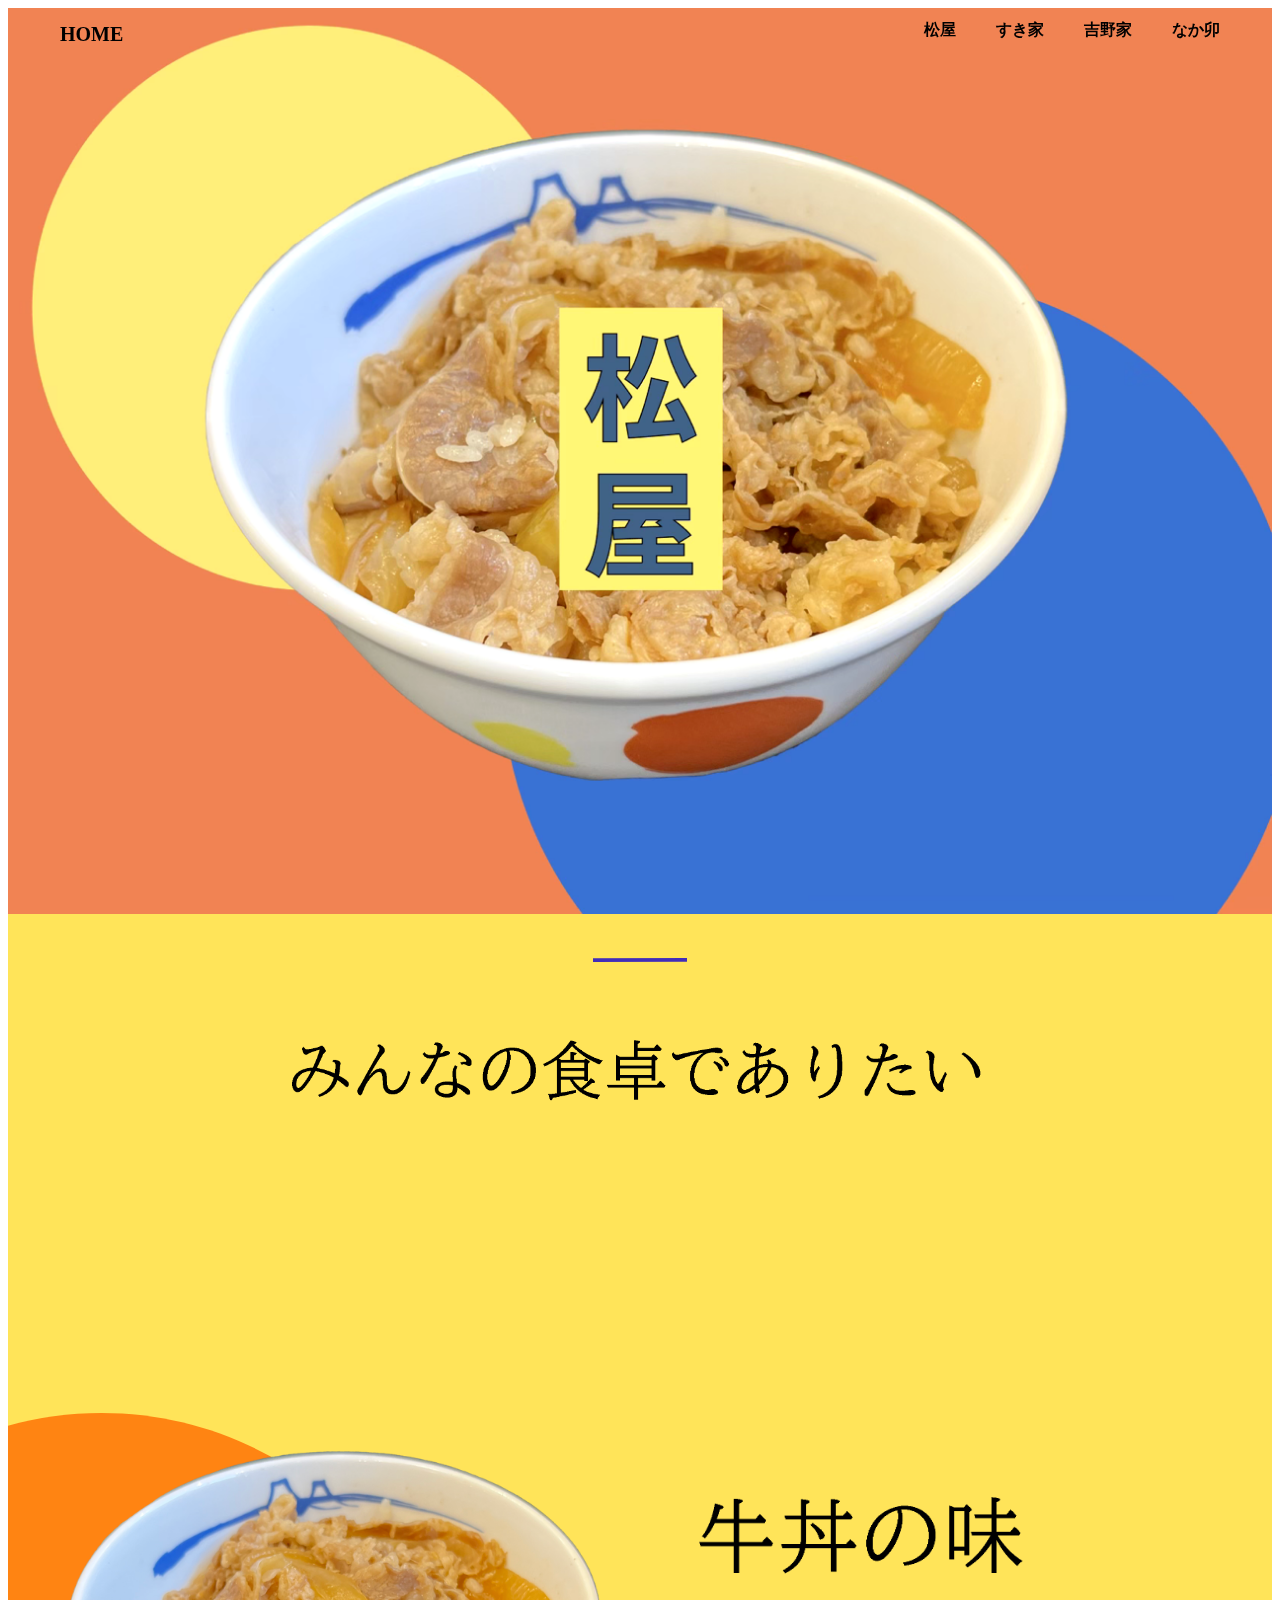
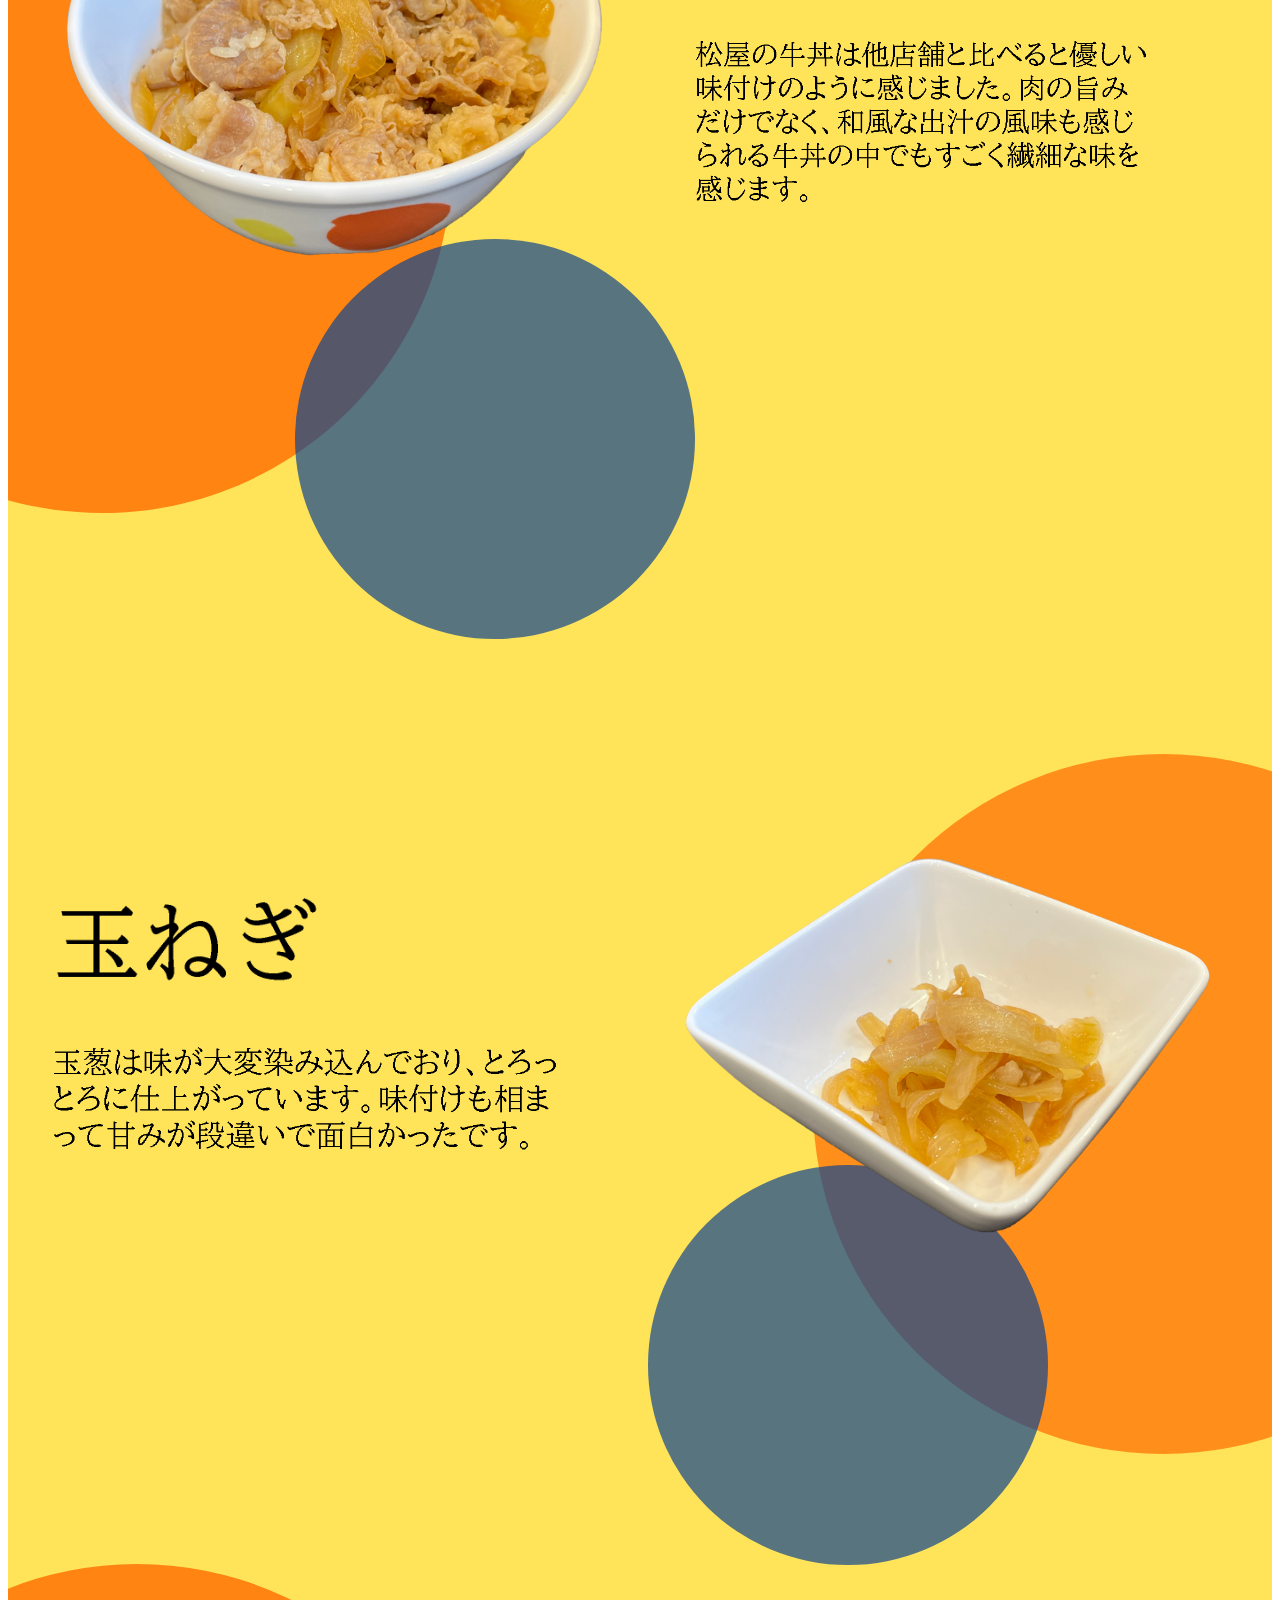
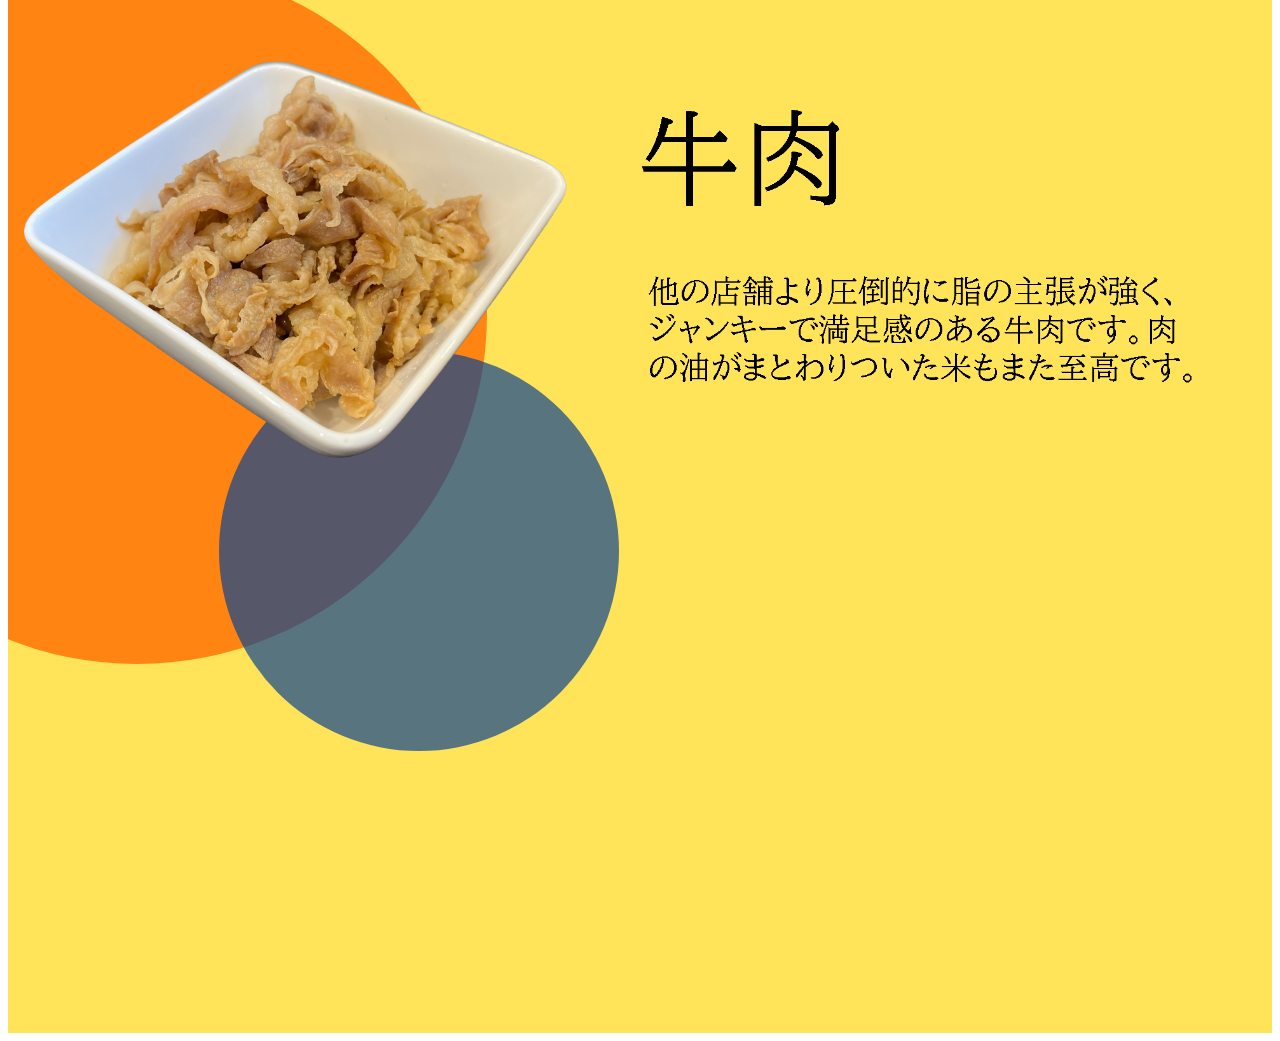
<file: docs/matuya/index.html>
<!DOCTYPE html>
<html>
  <head>
    <meta charset="utf-8" />
    <meta name="viewport" content="initial-scale=1, width=device-width" />

    <link rel="stylesheet" href="./index.css" />
  </head>
  <div id="header">
    <header>
        <h1><a href="../index.html">HOME</a></h1>
        <nav class="nav">
            <ul class="menu">
                <li><a href="../matuya/index.html">松屋</a></li>
                <li><a href="../sukiya/index.html">すき家</a></li>
                <li><a href="../yosinoya/index.html">吉野家</a></li>
                <li><a href="../nakau/index.html">なか卯</a></li>
            </ul>
        </nav>
    </header>
    </div>
<body>
  <body>
    <div class="macbook-air-2">
      <div class="tempimagexggqsh-1"></div>
      <img
        class="tempimageftj6ix-1-icon"
        alt=""
        src="./public/tempimageftj6ix-1@2x.png"
      />

      <section class="line-parent">
        <img
          class="frame-child"
          loading="lazy"
          alt=""
          src="./public/line-1.svg"
        />

        <div class="image-5-wrapper">
          <img
            class="image-5-icon"
            loading="lazy"
            alt=""
            src="./public/image-5@2x.png"
          />
        </div>
      </section>
      <section class="vector-parent">
        <img class="frame-item" alt="" src="./public/ellipse-3.svg" />

        <div class="frame-inner"></div>
        <img class="icon" alt="" src="./public/-1@2x.png" />

        <img
          class="image-6-icon"
          loading="lazy"
          alt=""
          src="./public/image-6@2x.png"
        />

        <img
          class="image-7-icon"
          loading="lazy"
          alt=""
          src="./public/image-7@2x.png"
        />
      </section>
      <section class="ellipse-parent">
        <div class="ellipse-div"></div>
        <div class="frame-child1"></div>
        <div class="frame-child2"></div>
        <div class="frame-child3"></div>
        <img class="icon1" loading="lazy" alt="" src="./public/-1-1@2x.png" />

        <img class="icon2" alt="" src="./public/-1-2@2x.png" />

        <img
          class="image-8-icon"
          loading="lazy"
          alt=""
          src="./public/image-8@2x.png"
        />

        <img class="image-9-icon" alt="" src="./public/image-9@2x.png" />

        <img
          class="image-10-icon"
          loading="lazy"
          alt=""
          src="./public/image-10@2x.png"
        />

        <img
          class="image-11-icon"
          loading="lazy"
          alt=""
          src="./public/image-11@2x.png"
        />
      </section>
    </div>
  </body>
</html>
</file>
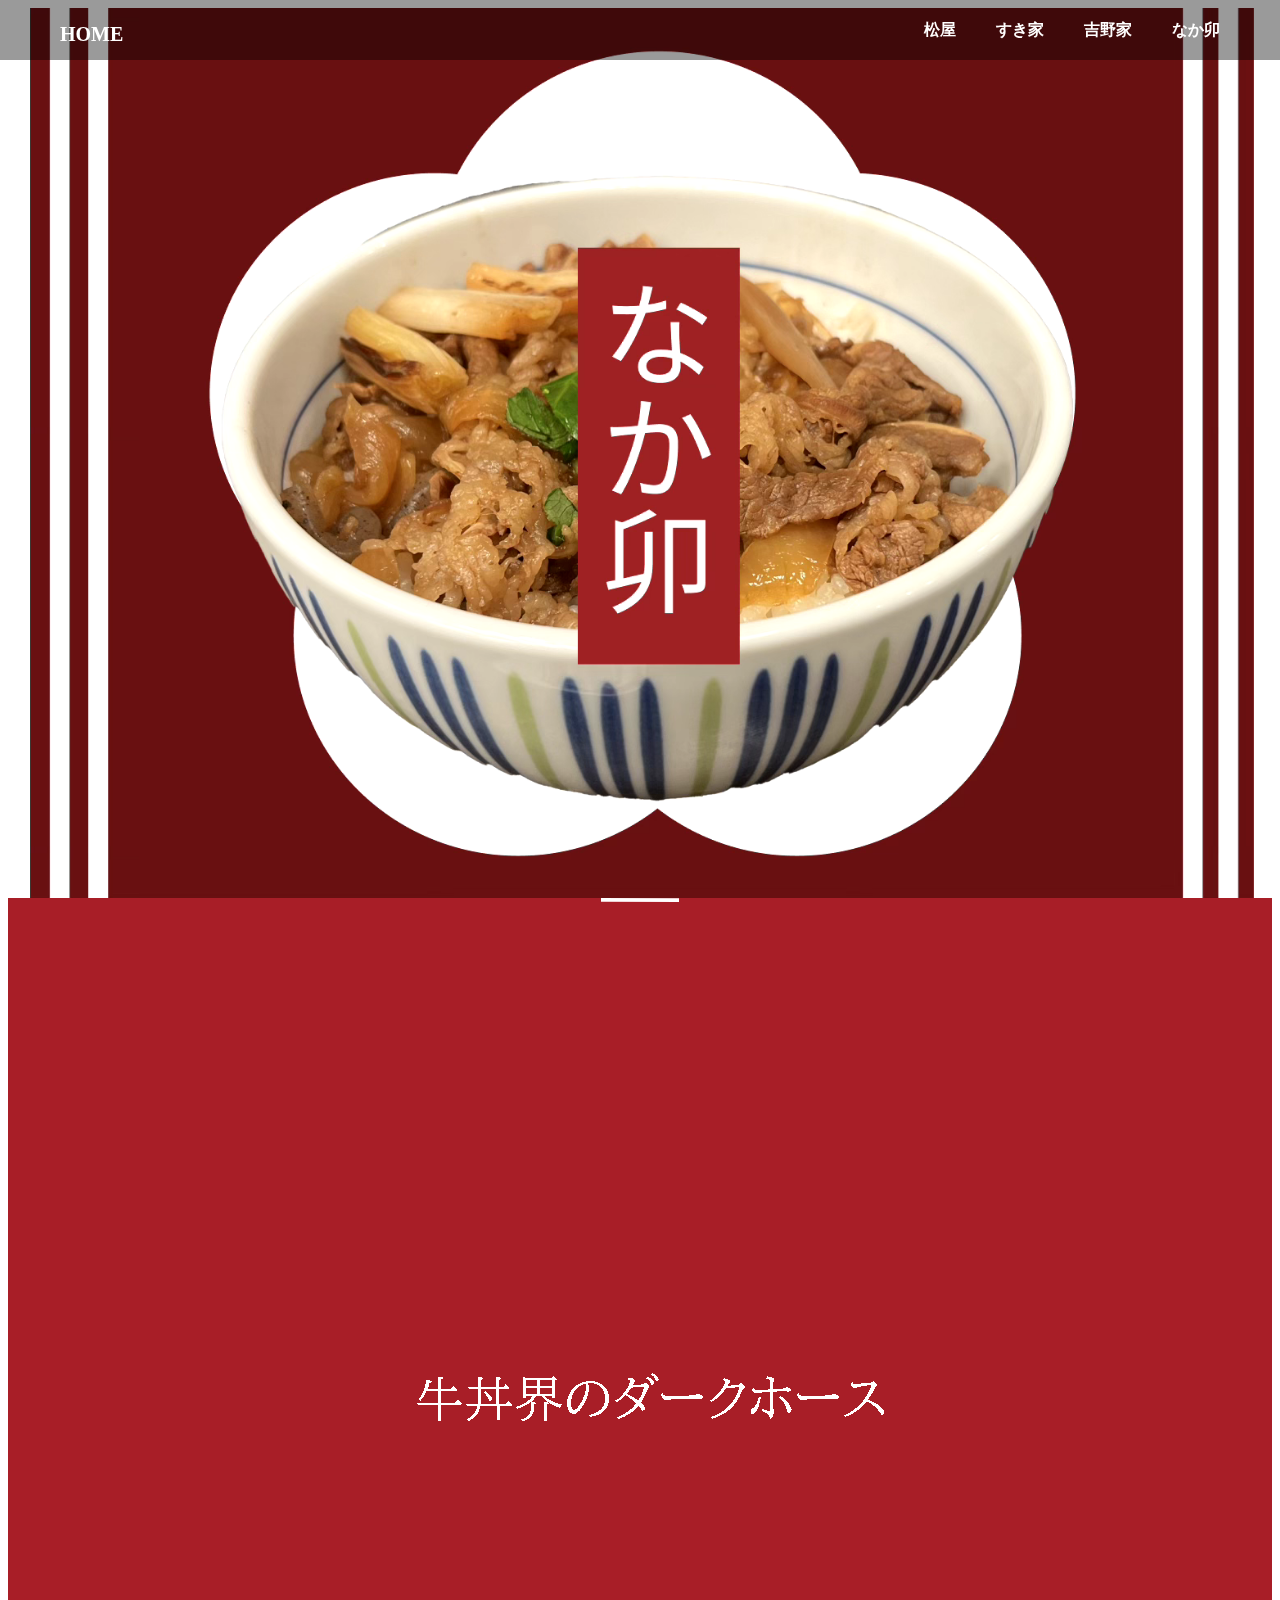
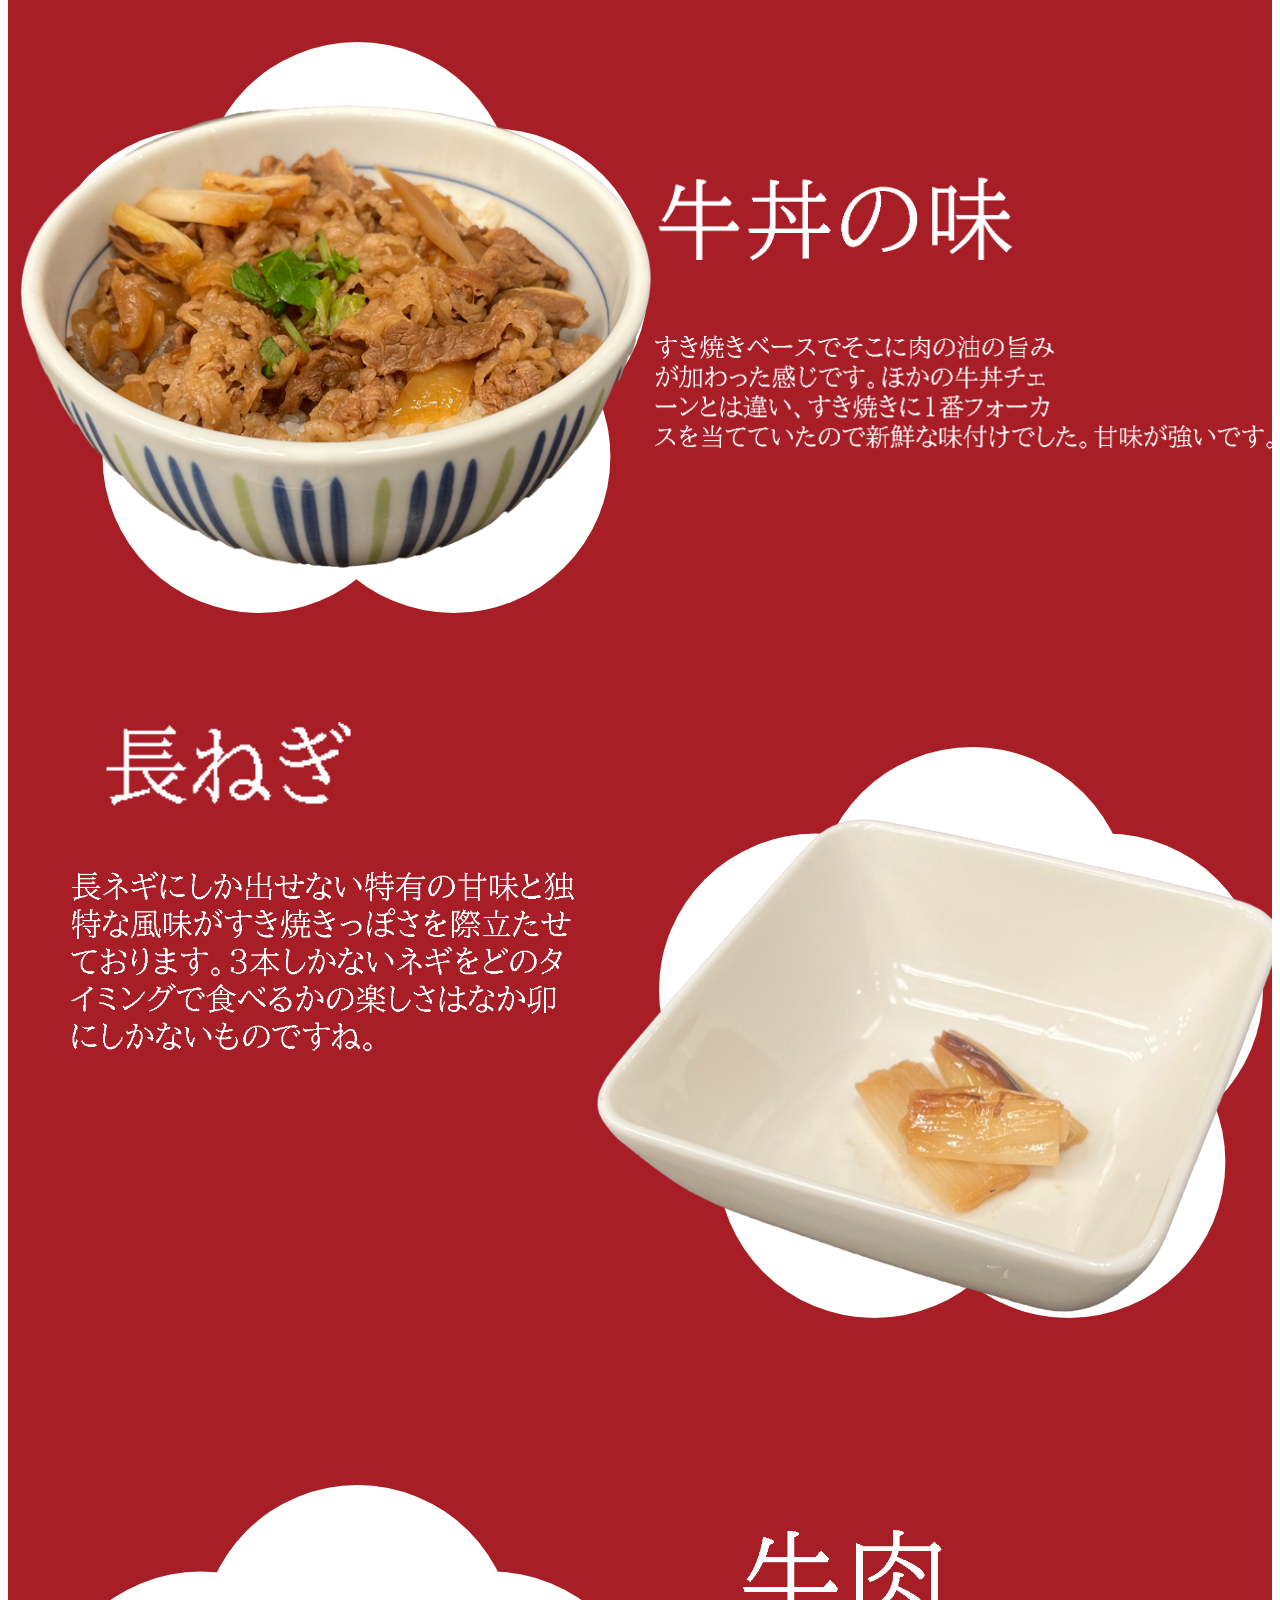
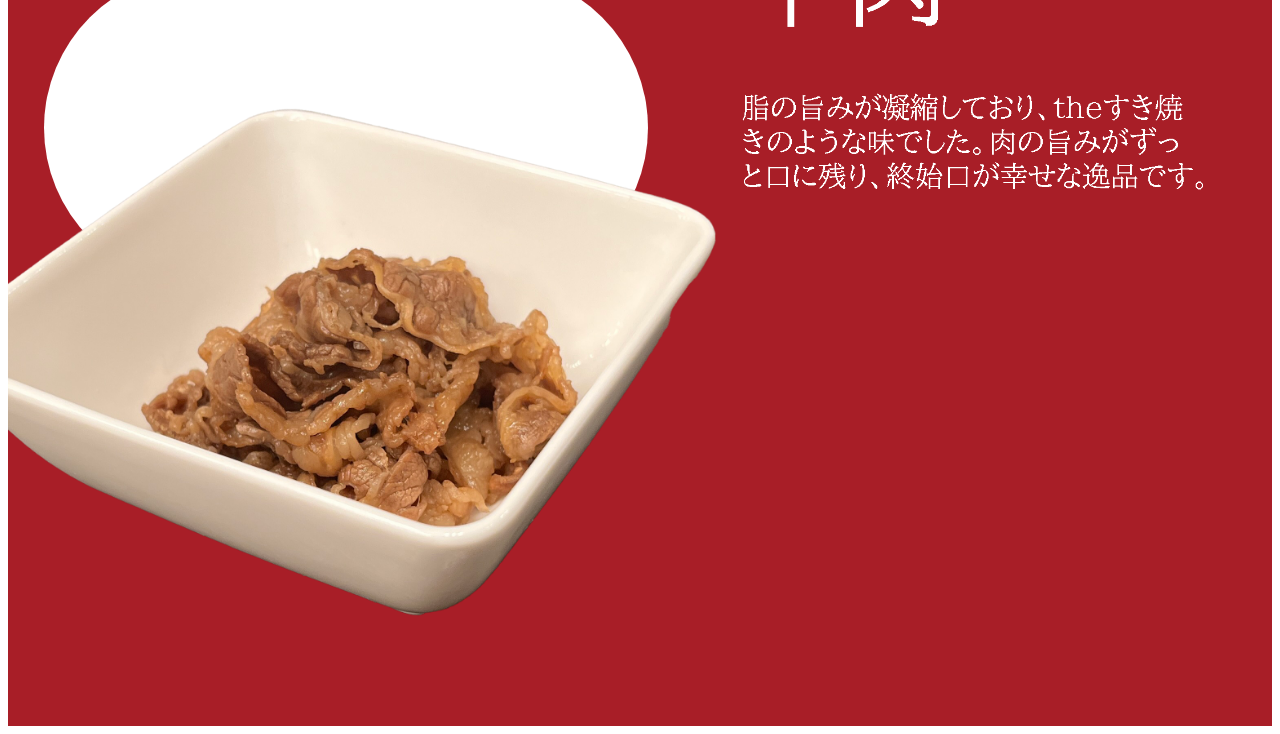
<file: docs/nakau/index.html>
<!DOCTYPE html>
<html>
  <head>
    <meta charset="utf-8" />
    <meta name="viewport" content="initial-scale=1, width=device-width" />

    <link rel="stylesheet" href="./index.css" />
  </head>
  <div id="header">
    <header>
        <h1><a href="../index.html">HOME</a></h1>
        <nav class="nav">
            <ul class="menu">
                <li><a href="../matuya/index.html">松屋</a></li>
                <li><a href="../sukiya/index.html">すき家</a></li>
                <li><a href="../yosinoya/index.html">吉野家</a></li>
                <li><a href="../nakau/index.html">なか卯</a></li>
            </ul>
        </nav>
    </header>
    </div>
  <body>
    <div class="macbook-air-7">
      <section class="tempimagee1mmts-1-wrapper">
        <img
          class="tempimagee1mmts-1-icon"
          loading="lazy"
          alt=""
          src="./public/tempimagee1mmts-1@2x.png"
        />
      </section>
      <section class="macbook-air-7-inner">
        <img
          class="frame-child"
          loading="lazy"
          alt=""
          src="./public/line-2.svg"
        />
      </section>
      <section class="image-25-wrapper">
        <img
          class="image-25-icon"
          loading="lazy"
          alt=""
          src="./public/image-25@2x.png"
        />
      </section>
      <section class="frame-parent">
        <div class="frame-group">
          <img
            class="frame-item"
            loading="lazy"
            alt=""
            src="./public/group-5.svg"
          />

          <img class="nakau-icon" alt="" src="./public/nakau@2x.png" />
        </div>
        <img
          class="image-24-icon"
          loading="lazy"
          alt=""
          src="./public/image-24@2x.png"
        />

        <img
          class="image-26-icon"
          loading="lazy"
          alt=""
          src="./public/image-26@2x.png"
        />
      </section>
      <section class="frame-container">
        <img
          class="frame-inner"
          loading="lazy"
          alt=""
          src="./public/group-5.svg"
        />

        <div class="frame-div">
          <img class="group-icon" alt="" src="./public/group-5.svg" />

          <div class="wrapper-niku">
            <img class="niku-icon" alt="" src="./public/niku@2x.png" />
          </div>
        </div>
        <img
          class="image-24-icon1"
          loading="lazy"
          alt=""
          src="./public/image-24-1@2x.png"
        />

        <img class="image-27-icon" alt="" src="./public/image-27@2x.png" />

        <img class="image-28-icon" alt="" src="./public/image-28@2x.png" />

        <img
          class="image-29-icon"
          loading="lazy"
          alt=""
          src="./public/image-29@2x.png"
        />

        <img class="negi-icon" alt="" src="./public/negi@2x.png" />
      </section>
    </div>
  </body>
</html>
</file>
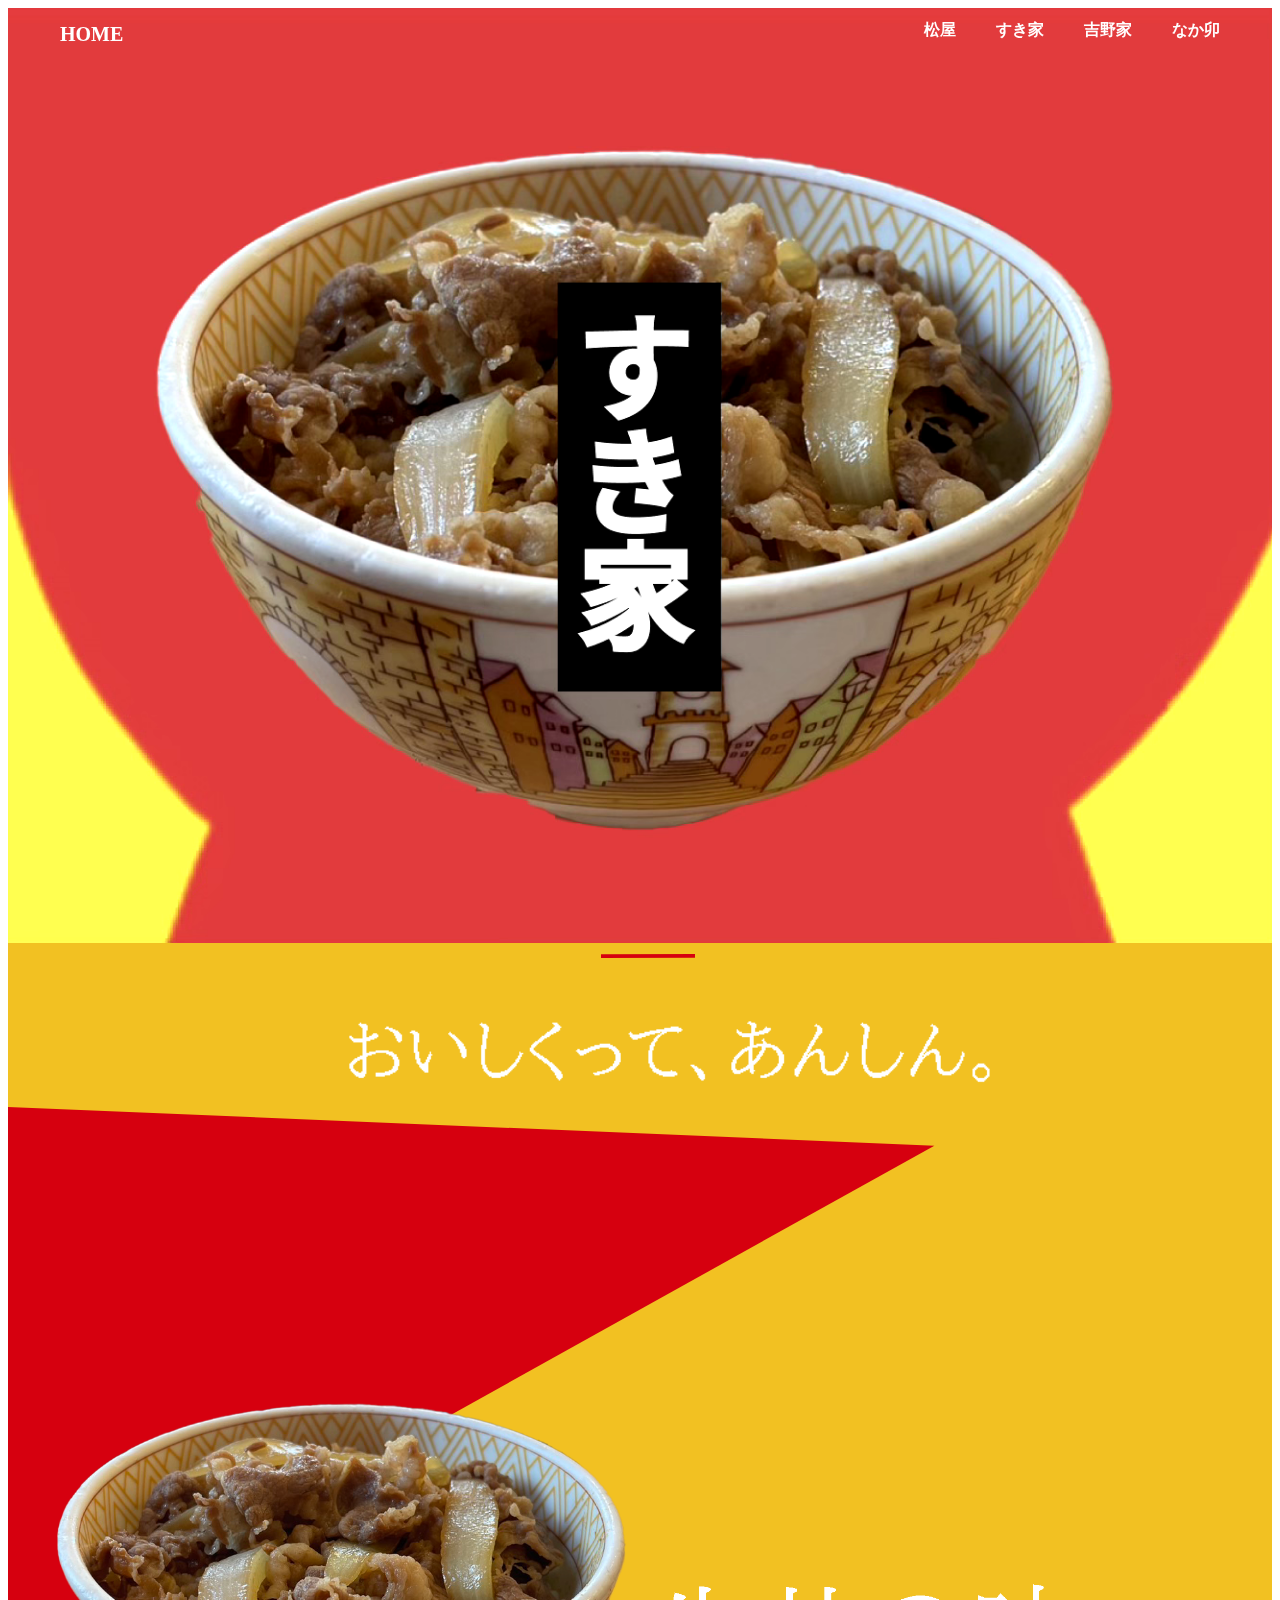
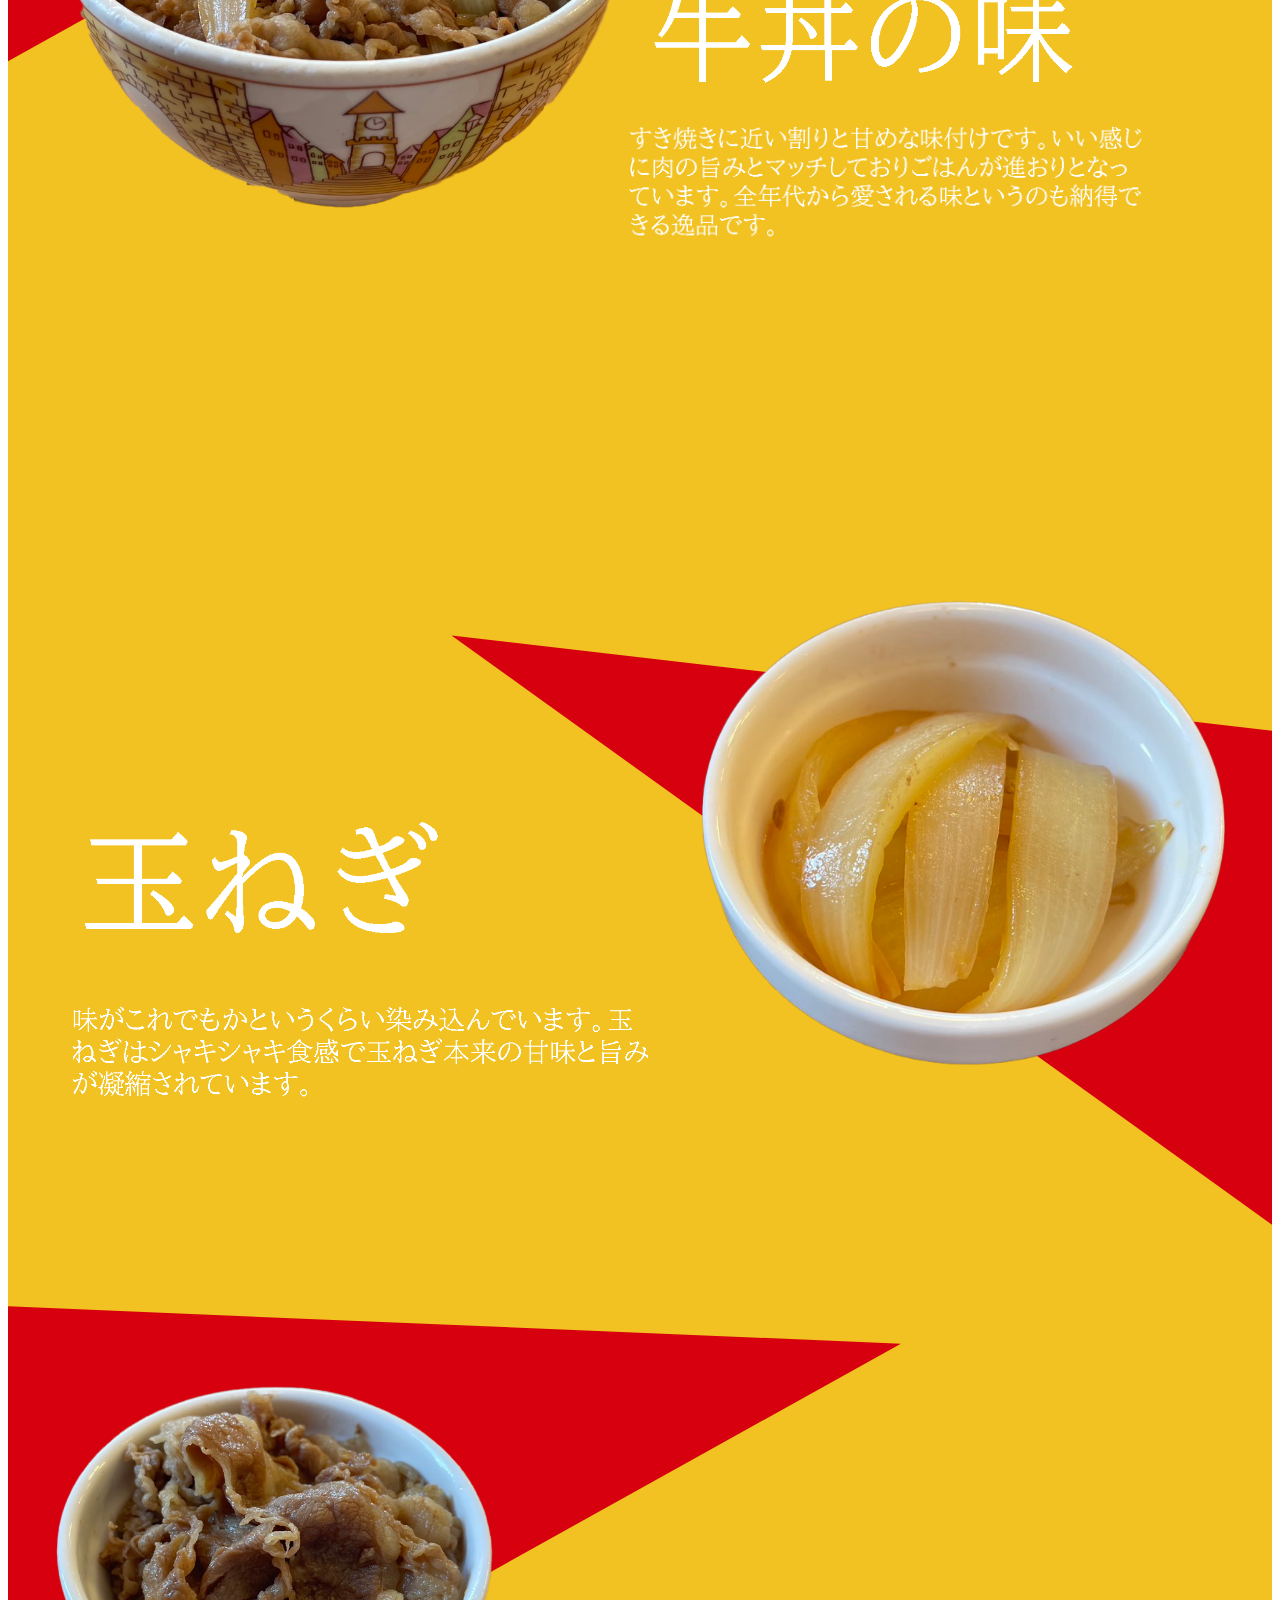
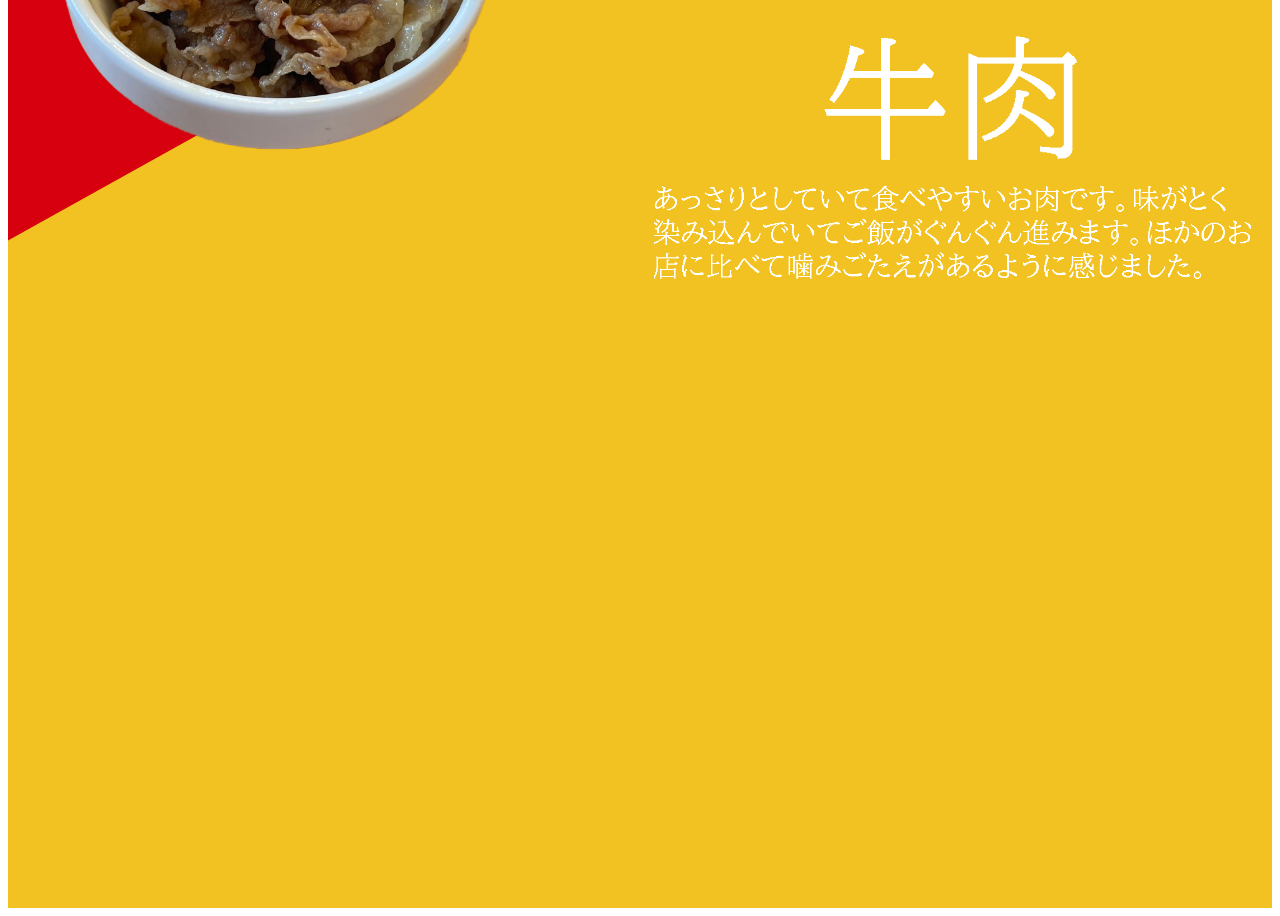
<file: docs/sukiya/index.html>
<!DOCTYPE html>
<html>
  <head>
    <meta charset="utf-8" />
    <meta name="viewport" content="initial-scale=1, width=device-width" />

    <link rel="stylesheet" href="./index.css" />
  </head>
  <div id="header">
    <header>
        <h1><a href="../index.html">HOME</a></h1>
        <nav class="nav">
            <ul class="menu">
                <li><a href="../matuya/index.html">松屋</a></li>
                <li><a href="../sukiya/index.html">すき家</a></li>
                <li><a href="../yosinoya/index.html">吉野家</a></li>
                <li><a href="../nakau/index.html">なか卯</a></li>
            </ul>
        </nav>
    </header>
    </div>
  <body>
    <div class="macbook-air-3">
      <img
        class="tempimagepps8lp-1-icon"
        alt=""
        src="./public/tempimagepps8lp-1@2x.png"
      />

      <section class="page-layout">
        <div class="third-service-content">
          <div class="vector-parent">
            <img class="frame-child" alt="" src="./public/polygon-1.svg" />

            <img class="icon" alt="" src="./public/-2@2x.png" />

            <img
              class="image-13-icon"
              loading="lazy"
              alt=""
              src="./public/image-13@2x.png"
            />

            <img
              class="image-14-icon"
              loading="lazy"
              alt=""
              src="./public/image-14@2x.png"
            />

            <img
              class="image-19-icon"
              loading="lazy"
              alt=""
              src="./public/image-19@2x.png"
            />
          </div>
          <img
            class="divider-icon"
            loading="lazy"
            alt=""
            src="./public/line-1.svg"
          />
        </div>
        <div class="vector-group">
          <img class="frame-item" alt="" src="./public/polygon-3.svg" />

          <img
            class="frame-inner"
            loading="lazy"
            alt=""
            src="./public/polygon-2.svg"
          />

          <img class="icon1" alt="" src="./public/-1@2x.png" />

          <img class="icon2" alt="" src="./public/-1-1@2x.png" />

          <img class="image-15-icon" alt="" src="./public/image-15@2x.png" />

          <img class="image-16-icon" alt="" src="./public/image-16@2x.png" />

          <img
            class="image-17-icon"
            loading="lazy"
            alt=""
            src="./public/image-17@2x.png"
          />

          <img class="image-18-icon" alt="" src="./public/image-18@2x.png" />
        </div>
      </section>
    </div>
  </body>
</html>
</file>
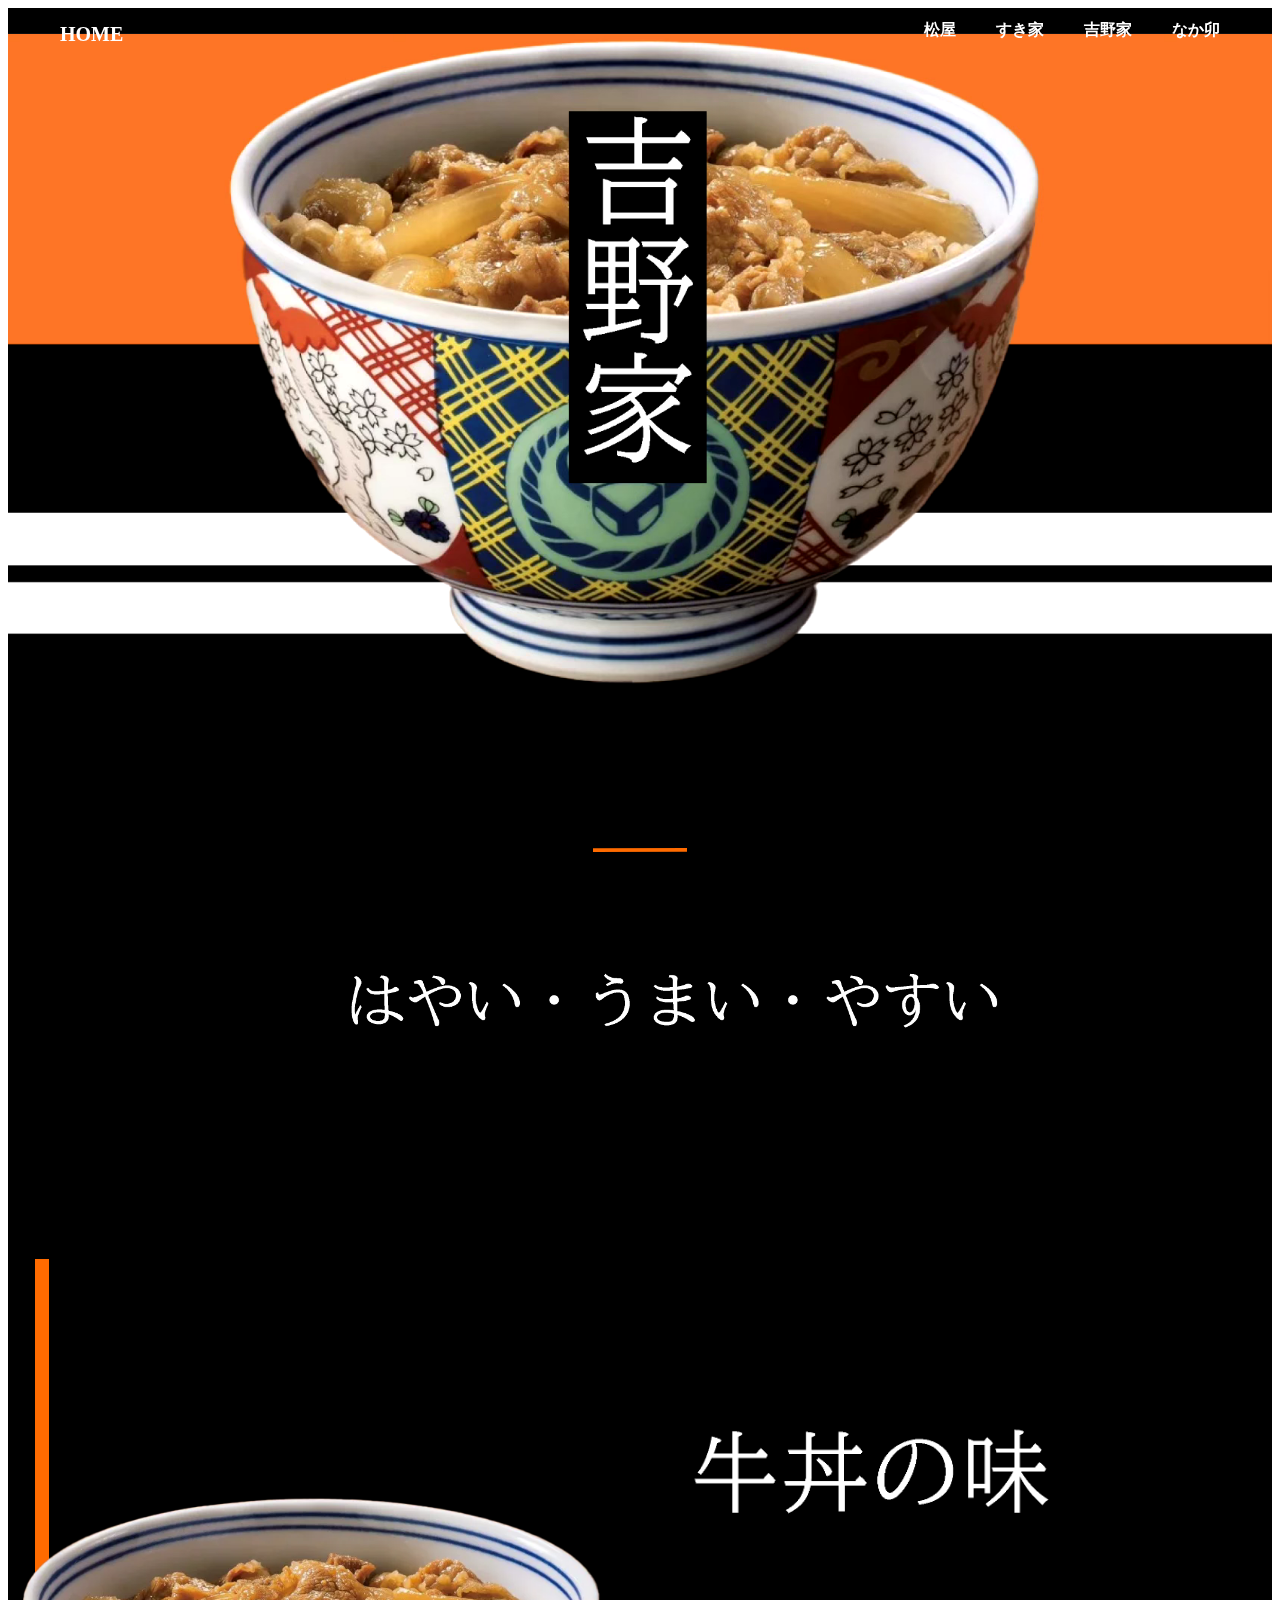
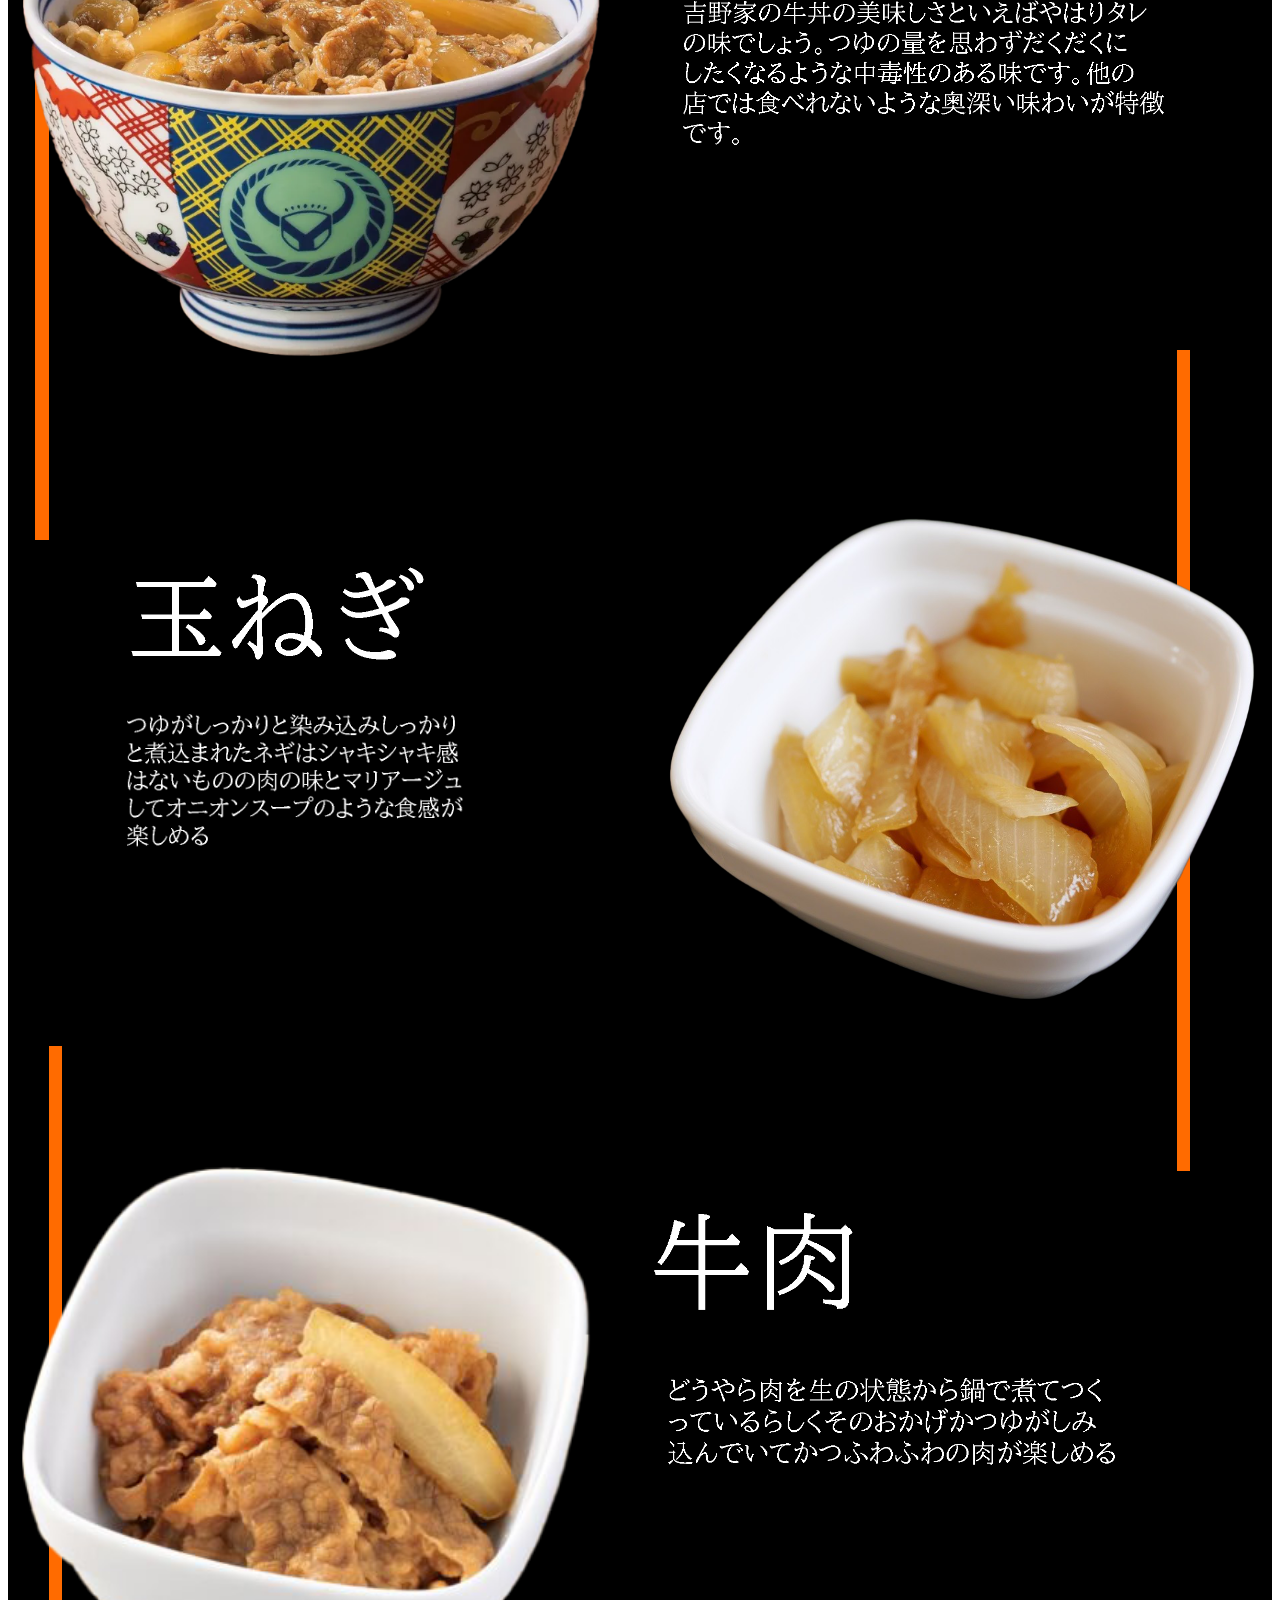
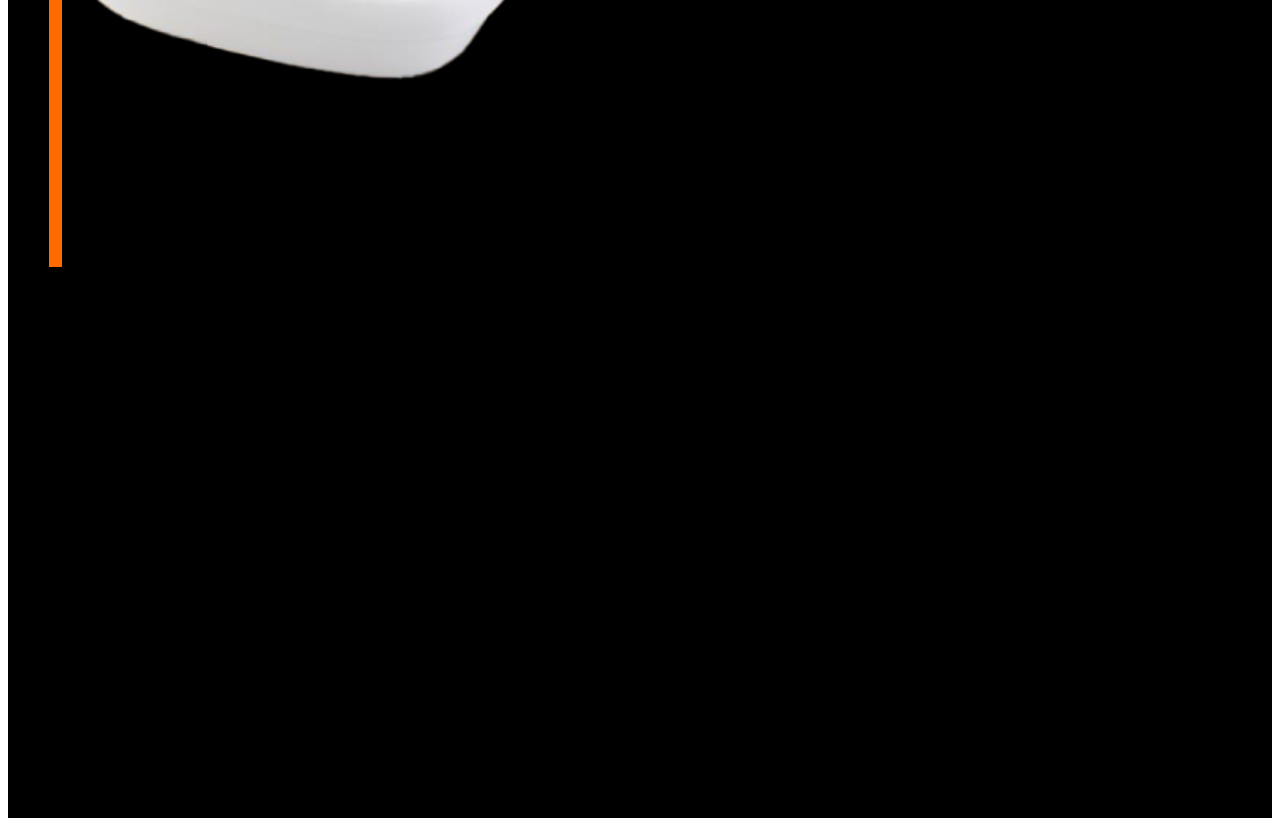
<file: docs/yosinoya/index.html>
<!DOCTYPE html>
<html>
  <head>
    <meta charset="utf-8" />
    <meta name="viewport" content="initial-scale=1, width=device-width" />

    <link rel="stylesheet" href="./index.css" />
  </head>
  <div id="header">
    <header>
        <h1><a href="../index.html">HOME</a></h1>
        <nav class="nav">
            <ul class="menu">
                <li><a href="../matuya/index.html">松屋</a></li>
                <li><a href="../sukiya/index.html">すき家</a></li>
                <li><a href="../yosinoya/index.html">吉野家</a></li>
                <li><a href="../nakau/index.html">なか卯</a></li>
            </ul>
        </nav>
    </header>
    </div>
  <body>
    <div class="macbook-air-4">
      <img
        class="tempimagenmmwdq-1-icon"
        alt=""
        src="./public/tempimagenmmwdq-1@2x.png"
      />

      <section class="divider-parent">
        <img
          class="divider-icon"
          loading="lazy"
          alt=""
          src="./public/line-3.svg"
        />

        <div class="image-20-wrapper">
          <img
            class="image-20-icon"
            loading="lazy"
            alt=""
            src="./public/image-20@2x.png"
          />
        </div>
      </section>
      <section class="dish-name-separator-parent">
        <div class="dish-name-separator"></div>
        <div class="negidaku-image-one"></div>
        <div class="menu-background"></div>
        <img
          class="yoshigyuu-1-icon"
          loading="lazy"
          alt=""
          src="./public/yoshigyuu-1@2x.png"
        />

        <img class="icon" loading="lazy" alt="" src="./public/-1@2x.png" />

        <img class="icon1" loading="lazy" alt="" src="./public/-1-1@2x.png" />

        <img
          class="image-13-icon"
          loading="lazy"
          alt=""
          src="./public/image-13@2x.png"
        />

        <img
          class="image-15-icon"
          loading="lazy"
          alt=""
          src="./public/image-15@2x.png"
        />

        <img
          class="image-17-icon"
          loading="lazy"
          alt=""
          src="./public/image-17@2x.png"
        />

        <img
          class="image-21-icon"
          loading="lazy"
          alt=""
          src="./public/image-21@2x.png"
        />

        <img
          class="image-22-icon"
          loading="lazy"
          alt=""
          src="./public/image-22@2x.png"
        />

        <img
          class="image-23-icon"
          loading="lazy"
          alt=""
          src="./public/image-23@2x.png"
        />
      </section>
    </div>
  </body>
</html>
</file>
<file: docs/matuya/index.css>
.tempimagexggqsh-1 {
  align-self: stretch;
  height: 928px;
  position: relative;
  display: none;
}
.tempimageftj6ix-1-icon {
  margin-top: -983px;
  align-self: stretch;
  overflow: hidden;
  max-height: 100%;
  object-fit: cover;
  z-index: 1;
}
.frame-child,
.image-5-icon,
.tempimageftj6ix-1-icon {
  position: relative;
  max-width: 100%;
}
.frame-child {
  align-self: stretch;
  height: 4px;
  overflow: hidden;
  flex-shrink: 0;
  object-fit: contain;
}
.image-5-icon {
  width: 698px;
  max-height: 100%;
  object-fit: cover;
}
.image-5-wrapper,
.line-parent {
  align-self: stretch;
  display: flex;
  flex-direction: row;
  align-items: flex-start;
  justify-content: center;
  padding: 0 28px 0 20px;
  box-sizing: border-box;
  max-width: 100%;
}
.line-parent {
  height: 411px;
  flex-direction: column;
  justify-content: flex-start;
  padding: 0 0 252px;
  gap: 76px;
  flex-shrink: 0;
}
.frame-inner,
.frame-item {
  position: absolute;
  top: 0;
  left: -171px;
  width: 700px;
  height: 700px;
}
.frame-inner {
  top: 426px;
  left: 287px;
  border-radius: 50%;
  background-color: rgba(15, 69, 144, 0.7);
  width: 400px;
  height: 400px;
  z-index: 1;
}
.icon,
.image-6-icon,
.image-7-icon {
  position: absolute;
  top: 0;
  left: -147px;
  width: 952px;
  height: 561px;
  object-fit: cover;
  z-index: 2;
}
.image-6-icon,
.image-7-icon {
  top: 80px;
  left: 687px;
  width: 330px;
  height: 103px;
  z-index: 3;
}
.image-7-icon {
  top: 227px;
  width: 453px;
  height: 170px;
}
.vector-parent {
  width: 1160px;
  height: 897px;
  position: relative;
  max-width: 100%;
  flex-shrink: 0;
}
.ellipse-div,
.frame-child1,
.frame-child2,
.frame-child3 {
  position: absolute;
  top: 0;
  left: 805px;
  border-radius: 50%;
  background-color: rgba(255, 107, 0, 0.7);
  width: 700px;
  height: 700px;
}
.frame-child1,
.frame-child2,
.frame-child3 {
  top: 810px;
  left: -221px;
  background-color: rgba(255, 107, 0, 0.8);
}
.frame-child2,
.frame-child3 {
  top: 411px;
  left: 640px;
  background-color: rgba(15, 69, 144, 0.7);
  width: 400px;
  height: 400px;
  z-index: 1;
}
.frame-child3 {
  top: 1197px;
  left: 211px;
}
.icon1,
.icon2 {
  position: absolute;
  top: 24px;
  left: 462px;
  width: 939px;
  height: 587px;
  object-fit: cover;
  z-index: 2;
}
.icon2 {
  top: 872px;
  left: -152px;
  width: 847px;
  height: 498px;
}
.image-10-icon,
.image-11-icon,
.image-8-icon,
.image-9-icon {
  position: absolute;
  top: 143px;
  left: 45px;
  width: 267px;
  height: 110px;
  object-fit: cover;
}
.image-10-icon,
.image-11-icon,
.image-9-icon {
  top: 292px;
  width: 506px;
  height: 112px;
  z-index: 3;
}
.image-10-icon,
.image-11-icon {
  top: 950px;
  left: 628px;
  width: 212px;
  height: 131px;
}
.image-11-icon {
  top: 1121px;
  left: 640px;
  width: 553px;
  height: 117px;
}
.ellipse-parent {
  align-self: stretch;
  height: 1597px;
  position: relative;
  flex-shrink: 0;
}
.macbook-air-2 {
  width: 100%;
  height: 4225px;
  position: relative;
  background-color: #ffe459;
  overflow: hidden;
  display: flex;
  flex-direction: column;
  align-items: flex-start;
  justify-content: flex-start;
  padding: 973px 0 259px;
  box-sizing: border-box;
  gap: 44px;
  line-height: normal;
  letter-spacing: normal;
}
@media screen and (max-width: 650px) {
  .line-parent {
    gap: 38px;
  }
  .macbook-air-2 {
    gap: 22px;
  }
}
@media screen and (max-width: 450px) {
  .line-parent {
    gap: 19px;
    padding-bottom: 164px;
    box-sizing: border-box;
  }
}
#header {
  z-index: 9999;
  position: fixed;
  top: 0px;
  left: 0px;
}

header {
  position: fixed; /*** ← fixedで固定 ***/
  width: 100%; 
  height: 60px; 
  background: #ffffff00; 
  padding: 20px 60px; 
  box-sizing: border-box;
  top: 0; 
  left: 0; 
  display: flex; 
  align-items: center; 

 /* ロゴとメニューを横並びにする */
  display: flex; 
  justify-content:space-between;
}

header .nav .menu {
  display: flex; 
}

header .nav .menu li {
  list-style: none; 
  margin-left: 40px;
}

header .nav .menu li a{
 color: #000000;
 font-weight:bold;
 text-decoration: none;
}
h1 a {
  color: #000000;
  font-size: 20px;
  text-decoration: none;
  
}
</file>
<file: docs/nakau/index.css>
.tempimagee1mmts-1-icon {
  height: 890px;
  flex: 1;
  position: relative;
  max-width: 100%;
  overflow: hidden;
  object-fit: cover;
}
.tempimagee1mmts-1-wrapper {
  align-self: stretch;
  display: flex;
  flex-direction: row;
  align-items: flex-start;
  justify-content: flex-start;
  padding: 0 0 31px;
  box-sizing: border-box;
  max-width: 100%;
}
.frame-child {
  flex: 1;
  position: relative;
  max-width: 100%;
  overflow: hidden;
  max-height: 100%;
  object-fit: contain;
  margin-top: -60px;
}
.macbook-air-7-inner {
  align-self: stretch;
  height: 386px;
  display: flex;
  flex-direction: row;
  align-items: flex-start;
  justify-content: flex-start;
  padding: 0 0 382.1px;
  box-sizing: border-box;
  max-width: 100%;
}
.image-25-icon {
  width: 476px;
  position: relative;
  max-height: 100%;
  object-fit: cover;
  max-width: 100%;
}
.image-25-wrapper {
  align-self: stretch;
  display: flex;
  flex-direction: row;
  align-items: flex-start;
  justify-content: center;
  padding: 0 20px 138px 42px;
  box-sizing: border-box;
  max-width: 100%;
}
.frame-item {
  height: 571px;
  width: 604px;
  position: absolute;
  margin: 0 !important;
  top: 38px;
  left: 241px;
}
.nakau-icon {
  height: 660px;
  flex: 1;
  position: relative;
  max-width: 100%;
  overflow: hidden;
  object-fit: cover;
  z-index: 1;
}
.frame-group {
  position: absolute;
  top: 0;
  left: -205px;
  width: 1173px;
  display: flex;
  flex-direction: row;
  align-items: flex-start;
  justify-content: flex-start;
  max-width: 100%;
}
.image-24-icon,
.image-26-icon {
  position: absolute;
  top: 169px;
  left: 646px;
  width: 361px;
  height: 112px;
  object-fit: cover;
  z-index: 2;
}
.image-26-icon {
  top: 330px;
  width: 626px;
  height: 121px;
}
.frame-parent {
  align-self: stretch;
  height: 660px;
  position: relative;
  max-width: 100%;
}
.frame-inner,
.group-icon {
  position: absolute;
  top: 54px;
  left: 651px;
  width: 604px;
  height: 571px;
}
.group-icon {
  margin: 0 !important;
  top: -86px;
  left: 341px;
}
.niku-icon {
  height: 100%;
  flex: 1;
  overflow: hidden;
  z-index: 1;
  object-fit: contain;
  position: absolute;
  left: 0;
  top: 60px;
  width: 100%;
  transform: scale(1.179);
}
.wrapper-niku {
  height: 785px;
  flex: 1;
  position: relative;
  max-width: 100%;
  z-index: 1;
  display: flex;
  align-items: center;
  justify-content: center;
}
.frame-div {
  position: absolute;
  top: 878px;
  left: -305px;
  width: 1403px;
  height: 666px;
  display: flex;
  flex-direction: row;
  align-items: flex-start;
  justify-content: flex-start;
}
.image-24-icon1,
.image-27-icon {
  position: absolute;
  object-fit: cover;
}
.image-24-icon1 {
  top: 831px;
  left: 729px;
  width: 213px;
  height: 132px;
  z-index: 2;
}
.image-27-icon {
  top: 29px;
  left: 95px;
  width: 251px;
  height: 111px;
}
.image-28-icon,
.image-29-icon,
.negi-icon {
  position: absolute;
  top: 177px;
  left: 62px;
  width: 506px;
  height: 190px;
  object-fit: cover;
}
.image-29-icon,
.negi-icon {
  top: 1000px;
  left: 733px;
  width: 470px;
  height: 105px;
  z-index: 2;
}
.negi-icon {
  top: 0;
  left: 183px;
  width: 1562px;
  height: 878px;
  z-index: 3;
}
.frame-container {
  align-self: stretch;
  height: 1544px;
  position: relative;
}
.macbook-air-7 {
  width: 100%;
  position: relative;
  background-color: #a81e27;
  overflow: hidden;
  display: flex;
  flex-direction: column;
  align-items: flex-start;
  justify-content: flex-start;
  padding: 0 0 89px;
  box-sizing: border-box;
  gap: 29px;
  line-height: normal;
  letter-spacing: normal;
}
@media screen and (max-width: 538px) {
  .image-25-wrapper {
    padding-left: 21px;
    box-sizing: border-box;
  }
}
@media screen and (max-width: 386px) {
  .macbook-air-7-inner {
    padding-bottom: 248px;
    box-sizing: border-box;
  }
}
#header {
  z-index: 9999;
  position: fixed;
  top: 0px;
  left: 0px;
}

header {
  position: fixed; /*** ← fixedで固定 ***/
  width: 100%; 
  height: 60px; 
  background: #00000065; 
  padding: 20px 60px; 
  box-sizing: border-box;
  top: 0; 
  left: 0; 
  display: flex; 
  align-items: center; 

 /* ロゴとメニューを横並びにする */
  display: flex; 
  justify-content:space-between;
}

header .nav .menu {
  display: flex; 
}

header .nav .menu li {
  list-style: none; 
  margin-left: 40px;
}

header .nav .menu li a{
 color: #ffffff;
 font-weight:bold;
 text-decoration: none;
}
h1 a {
  color: #ffffff;
  font-size: 20px;
  text-decoration: none;
  
}
</file>
<file: docs/sukiya/index.css>
.tempimagepps8lp-1-icon {
  align-self: stretch;
  position: relative;
  max-width: 100%;
  overflow: hidden;
  max-height: 100%;
  object-fit: cover;
}
.frame-child,
.icon {
  position: absolute;
  top: 0;
  left: -254.4px;
  width: 1180.9px;
  height: 995px;
  object-fit: contain;
}
.icon {
  top: 309.1px;
  left: -166px;
  width: 1004px;
  height: 745px;
  object-fit: cover;
  z-index: 1;
}
.image-13-icon,
.image-14-icon,
.image-19-icon {
  position: absolute;
  top: 624.1px;
  left: 641px;
  width: 427px;
  height: 133px;
  object-fit: cover;
  z-index: 2;
}
.image-14-icon,
.image-19-icon {
  top: 771.1px;
  left: 621px;
  width: 515px;
  height: 117px;
}
.image-19-icon {
  top: 61.1px;
  left: 336px;
  width: 664px;
  height: 83px;
  z-index: 1;
}
.vector-parent {
  position: absolute;
  height: calc(100% - 0.9px);
  top: 0.9px;
  bottom: 0;
  left: 0;
  width: 1136px;
}
.divider-icon {
  position: absolute;
  top: 0;
  left: 0;
  width: 1280px;
  height: 4px;
  object-fit: contain;
  z-index: 1;
}
.third-service-content {
  align-self: stretch;
  height: 1055px;
  position: relative;
}
.frame-inner,
.frame-item {
  position: absolute;
  top: 706px;
  left: -288px;
  width: 1180.9px;
  height: 995px;
  object-fit: contain;
}
.frame-inner {
  top: 177.5px;
  left: 421.5px;
  width: 900.5px;
  height: 612.5px;
  z-index: 1;
}
.icon1,
.icon2,
.image-15-icon {
  position: absolute;
  top: 0;
  left: 396px;
  width: 1156px;
  height: 751px;
  object-fit: cover;
  z-index: 2;
}
.icon2,
.image-15-icon {
  top: 739px;
  left: -188px;
  width: 920px;
  height: 690px;
  z-index: 3;
}
.image-15-icon {
  top: 362px;
  left: 70px;
  width: 364px;
  height: 150px;
}
.image-16-icon,
.image-17-icon,
.image-18-icon {
  position: absolute;
  top: 548px;
  left: 65px;
  width: 575px;
  height: 130px;
  object-fit: cover;
  z-index: 3;
}
.image-17-icon,
.image-18-icon {
  top: 1171px;
  left: 809px;
  width: 271px;
  height: 168px;
  z-index: 1;
}
.image-18-icon {
  top: 1326px;
  left: 646px;
  width: 597px;
  height: 103px;
  z-index: 4;
}
.vector-group {
  align-self: stretch;
  height: 1701px;
  position: relative;
}
.macbook-air-3,
.page-layout {
  display: flex;
  flex-direction: column;
  justify-content: flex-start;
}
.page-layout {
  align-self: stretch;
  align-items: flex-start;
  gap: 49px;
}
.macbook-air-3 {
  width: 100%;
  height: 4100px;
  position: relative;
  background-color: #f2c122;
  overflow: hidden;
  align-items: flex-end;
  padding: 0 0 323px;
  box-sizing: border-box;
  gap: 11px;
  line-height: normal;
  letter-spacing: normal;
}
@media screen and (max-width: 640px) {
  .page-layout {
    gap: 24px;
  }
}
#header {
  z-index: 9999;
  position: fixed;
  top: 0px;
  left: 0px;
}

header {
  position: fixed; /*** ← fixedで固定 ***/
  width: 100%; 
  height: 60px; 
  background: #ffffff00; 
  padding: 20px 60px; 
  box-sizing: border-box;
  top: 0; 
  left: 0; 
  display: flex; 
  align-items: center; 

 /* ロゴとメニューを横並びにする */
  display: flex; 
  justify-content:space-between;
}

header .nav .menu {
  display: flex; 
}

header .nav .menu li {
  list-style: none; 
  margin-left: 40px;
}

header .nav .menu li a{
 color: #ffffff;
 font-weight:bold;
 text-decoration: none;
}
h1 a {
  color: #ffffff;
  font-size: 20px;
  text-decoration: none;
  
}
</file>
<file: docs/yosinoya/index.css>
.tempimagenmmwdq-1-icon {
  margin-top: -1081px;
  align-self: stretch;
  overflow: hidden;
  max-height: 100%;
  object-fit: cover;
}
.divider-icon,
.image-20-icon,
.tempimagenmmwdq-1-icon {
  position: relative;
  max-width: 100%;
}
.divider-icon {
  align-self: stretch;
  height: 4px;
  overflow: hidden;
  flex-shrink: 0;
  object-fit: contain;
}
.image-20-icon {
  width: 657px;
  max-height: 100%;
  object-fit: cover;
}
.divider-parent,
.image-20-wrapper {
  display: flex;
  box-sizing: border-box;
  max-width: 100%;
}
.image-20-wrapper {
  width: 1197px;
  flex-direction: row;
  align-items: flex-start;
  justify-content: center;
  padding: 0 20px;
}
.divider-parent {
  align-self: stretch;
  height: 363px;
  flex-direction: column;
  align-items: flex-end;
  justify-content: flex-start;
  padding: 0 0 167px;
  gap: 118px;
  flex-shrink: 0;
}
.dish-name-separator,
.menu-background,
.negidaku-image-one {
  position: absolute;
  top: 0;
  left: 27px;
  background-color: #ff6b00;
  width: 14px;
  height: 881px;
}
.menu-background,
.negidaku-image-one {
  top: 691px;
  left: 1169px;
  width: 13px;
  height: 821px;
}
.menu-background {
  top: 1387px;
  left: 41px;
}
.icon,
.icon1,
.yoshigyuu-1-icon {
  position: absolute;
  top: 128px;
  left: -7px;
  width: 625px;
  height: 625px;
  object-fit: cover;
  z-index: 1;
}
.icon,
.icon1 {
  top: 832px;
  left: 600px;
  width: 720px;
  height: 540px;
}
.icon1 {
  top: 1451px;
  left: -7px;
  width: 607px;
  height: 607px;
}
.image-13-icon,
.image-15-icon,
.image-17-icon {
  position: absolute;
  top: 167px;
  left: 682px;
  width: 361px;
  height: 112px;
  object-fit: cover;
}
.image-15-icon,
.image-17-icon {
  top: 907px;
  left: 118px;
  width: 301px;
  height: 124px;
}
.image-17-icon {
  top: 1548px;
  left: 640px;
  width: 213px;
  height: 132px;
}
.image-21-icon,
.image-22-icon,
.image-23-icon {
  position: absolute;
  top: 341px;
  left: 674px;
  width: 483px;
  height: 152px;
  object-fit: cover;
}
.image-22-icon,
.image-23-icon {
  top: 1054px;
  left: 118px;
  width: 338px;
  height: 140px;
}
.image-23-icon {
  top: 1718px;
  left: 659px;
  width: 451px;
  height: 96px;
}
.dish-name-separator-parent {
  align-self: stretch;
  height: 2208px;
  position: relative;
  flex-shrink: 0;
}
.macbook-air-4 {
  width: 100%;
  height: 4010px;
  position: relative;
  background-color: #000;
  overflow: hidden;
  display: flex;
  flex-direction: column;
  align-items: flex-end;
  justify-content: flex-start;
  padding: 958px 0 433px;
  box-sizing: border-box;
  gap: 48px;
  line-height: normal;
  letter-spacing: normal;
}
@media screen and (max-width: 650px) {
  .divider-parent {
    gap: 59px;
  }
  .macbook-air-4 {
    gap: 24px;
  }
}
@media screen and (max-width: 450px) {
  .divider-parent {
    gap: 29px;
    padding-bottom: 109px;
    box-sizing: border-box;
  }
}
#header {
  z-index: 9999;
  position: fixed;
  top: 0px;
  left: 0px;
}

header {
  position: fixed; /*** ← fixedで固定 ***/
  width: 100%; 
  height: 60px; 
  background: #ffffff00; 
  padding: 20px 60px; 
  box-sizing: border-box;
  top: 0; 
  left: 0; 
  display: flex; 
  align-items: center; 

 /* ロゴとメニューを横並びにする */
  display: flex; 
  justify-content:space-between;
}

header .nav .menu {
  display: flex; 
}

header .nav .menu li {
  list-style: none; 
  margin-left: 40px;
}

header .nav .menu li a{
 color: #ffffff;
 font-weight:bold;
 text-decoration: none;
}
h1 a {
  color: #ffffff;
  font-size: 20px;
  text-decoration: none;
  
}
</file>
